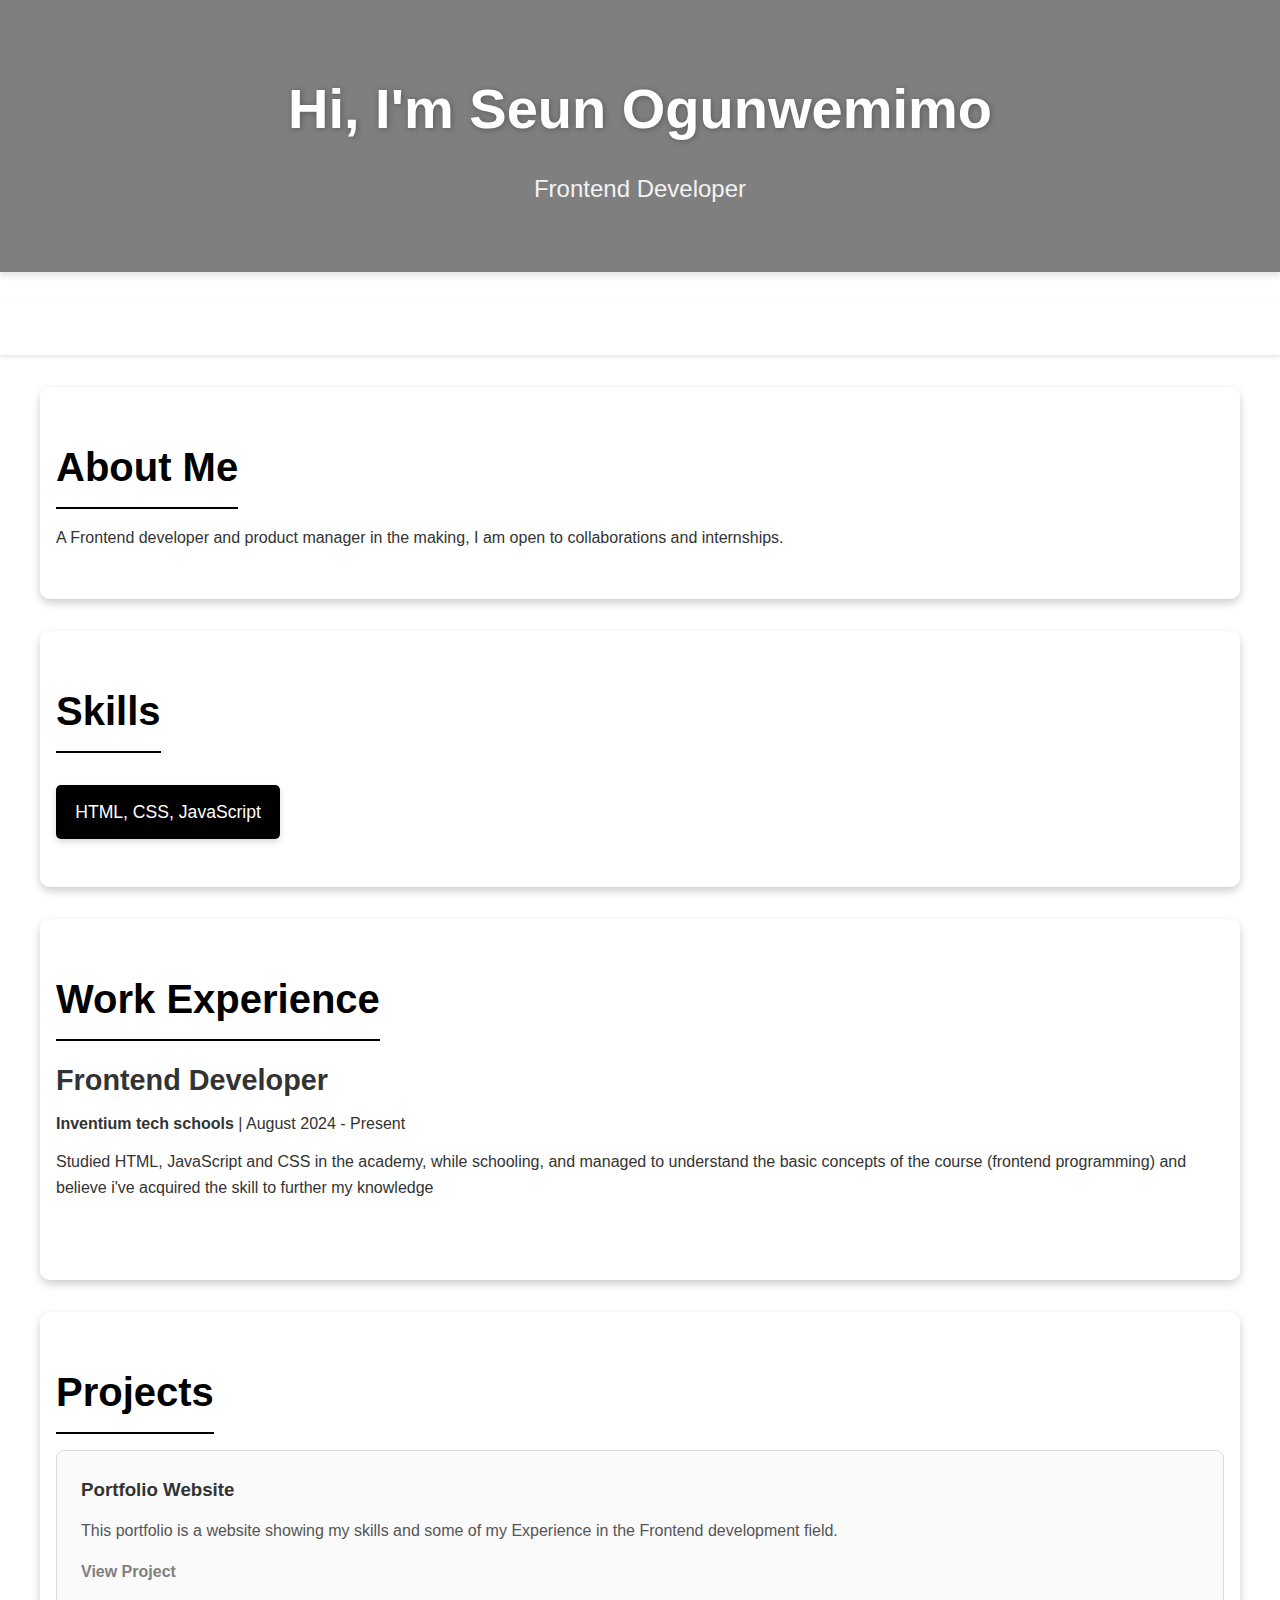
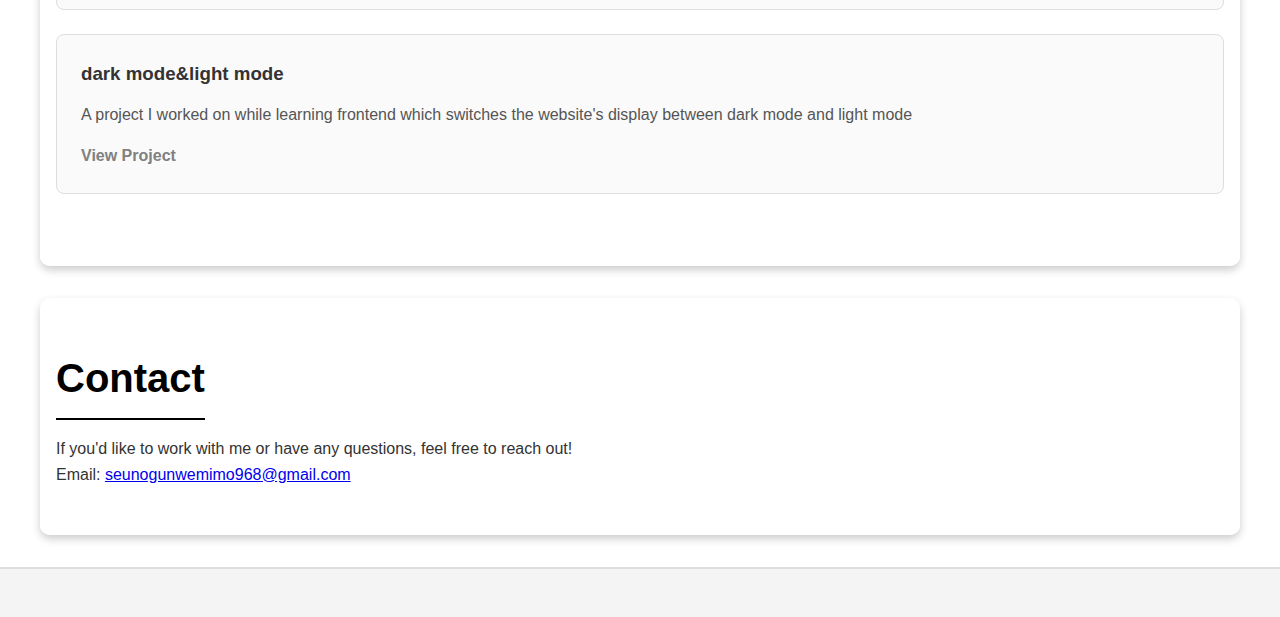
<file: index.html>
<!DOCTYPE html>
<html lang="en">
<head>
    <meta charset="UTF-8">
    <meta name="viewport" content="width=device-width, initial-scale=1.0">
    <title>Portfolio | Frontend Developer</title>
    <link rel="stylesheet" href="portfolio.css">
    <style>
        @import url('https://fonts.googleapis.com/css2?family=Pacifico&display=swap');
    </style>
</head>
<body>
    <header class="hero">
        <h1>Hi, I'm Seun Ogunwemimo</h1>
        <p>Frontend Developer</p>
    </header>
    <main class="image_wrapper">
    </main>

    <nav>
        <a href="#about">About</a>
        <a href="#skills">Skills</a>
        <a href="#experience">Experience</a>
        <a href="#projects">Projects</a>
        <a href="#contact">Contact</a>
    </nav>

    <main>
        <section id="about" class="section">
            <h2>About Me</h2>
            <p>A Frontend developer and product manager in the making, I am open to collaborations and internships.</p>
        </section>

        <section id="skills" class="section">
            <h2>Skills</h2>
            <ul class="skills-list">
                <li>HTML, CSS, JavaScript</li>
            </ul>
        </section>

        <section id="experience" class="section">
            <h2>Work Experience</h2>
            <div class="experience">
                <h3>Frontend Developer</h3>
                <p><strong>Inventium tech schools</strong> | August 2024 - Present</p>
                <p>Studied HTML, JavaScript and CSS in the academy, while schooling, and managed to understand the basic concepts of the course (frontend programming) and believe i've acquired the skill to further my knowledge 
                </p>
            </div>
        </section>

        <section id="projects" class="section">
            <h2>Projects</h2>
            <div class="project">
                <h3>Portfolio Website</h3>
                <p>This portfolio is a website showing my skills and some of my Experience in the Frontend development field.</p>
                <a href="#">View Project</a>
            </div>
            <div class="project">
                <h3>dark mode&light mode</h3>
                <p> A project I worked on while learning frontend which switches the website's display between dark mode and light mode</p>
                <a href="dark.html" class="responsive-link">View Project</a>
            </div>
        </section>

        <section id="contact" class="section">
            <h2>Contact</h2>
            <p>If you'd like to work with me or have any questions, feel free to reach out!</p>
            <p>Email: <a href="mailto:seunogunwemimo968@example.com">seunogunwemimo968@gmail.com</a></p>
        </section>
    </main>

    <footer>
    </footer>
</body>
</html>
</file>
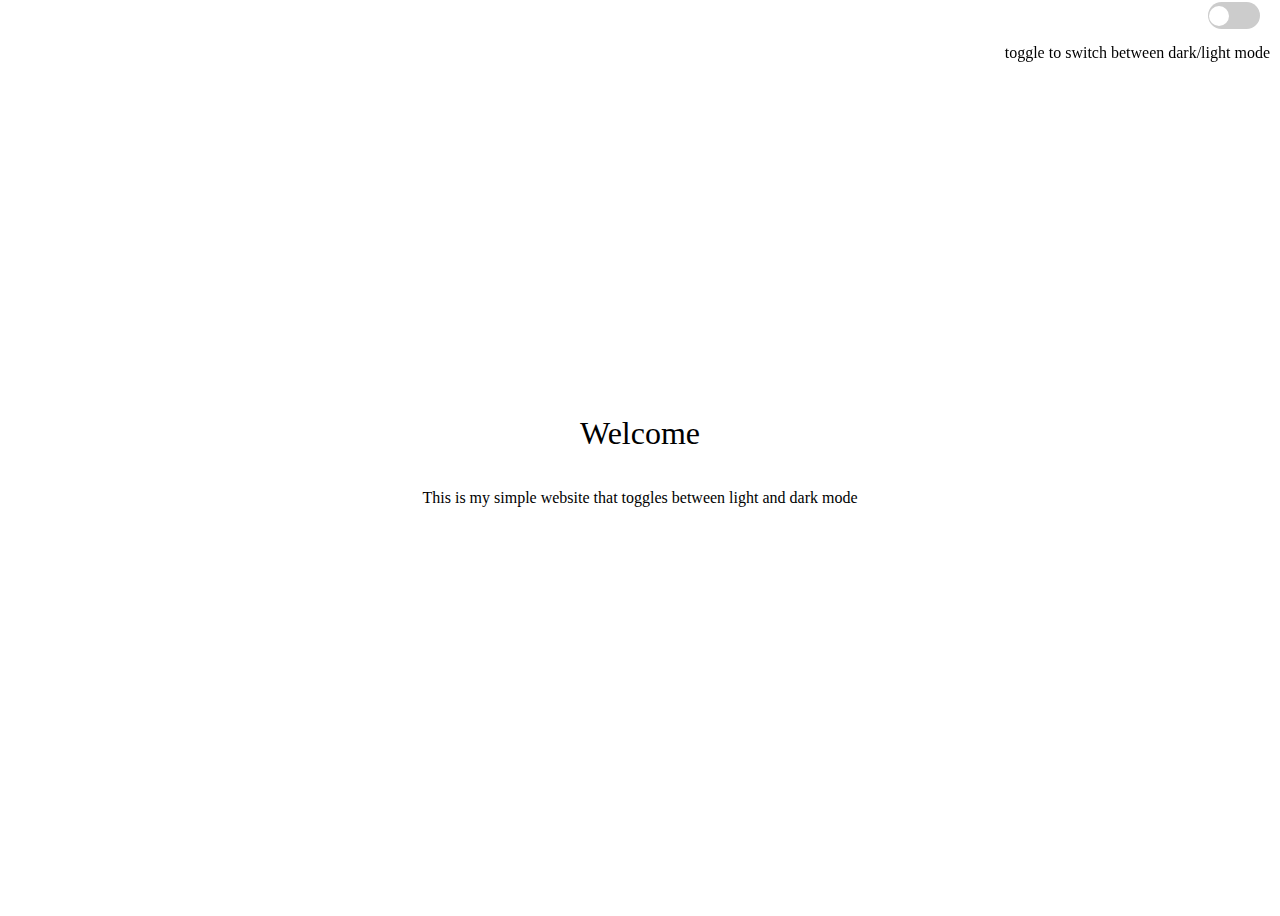
<file: dark.html>
<!DOCTYPE html>
<html lang="en">
<head>
    <meta charset="UTF-8">
    <meta name="viewport" content="width=device-width, initial-scale=1.0">
    <title>Dark/light mode</title>
    <link rel="stylesheet" href="light.css">
    <link href="https://fonts.googleapis.com/css2?family=Roboto:wght@400;700&display=swap" rel="stylesheet">
</head>
<body>
    <div class = "Allign">
    <h1>Welcome</h1>
    <p> This is my simple website that toggles between light and dark mode</p>
    </div>

    <label class="toggle-button" id="toggle-btn">
    <span class="toggle-slider"></span>
    </label>

    <div class="p2">
        <br>
        <p>toggle to switch between dark/light mode</p>
    </div>
    <div id="myModal" class="modal">
        <div class="modal-content">
            <span class="close">&times;</span>
            <p> This is a modal, just a regular pop-up button</button></p>
        </div>
    </div>

    <script src="light.js"></script>
  
</body>
</html>
</file>
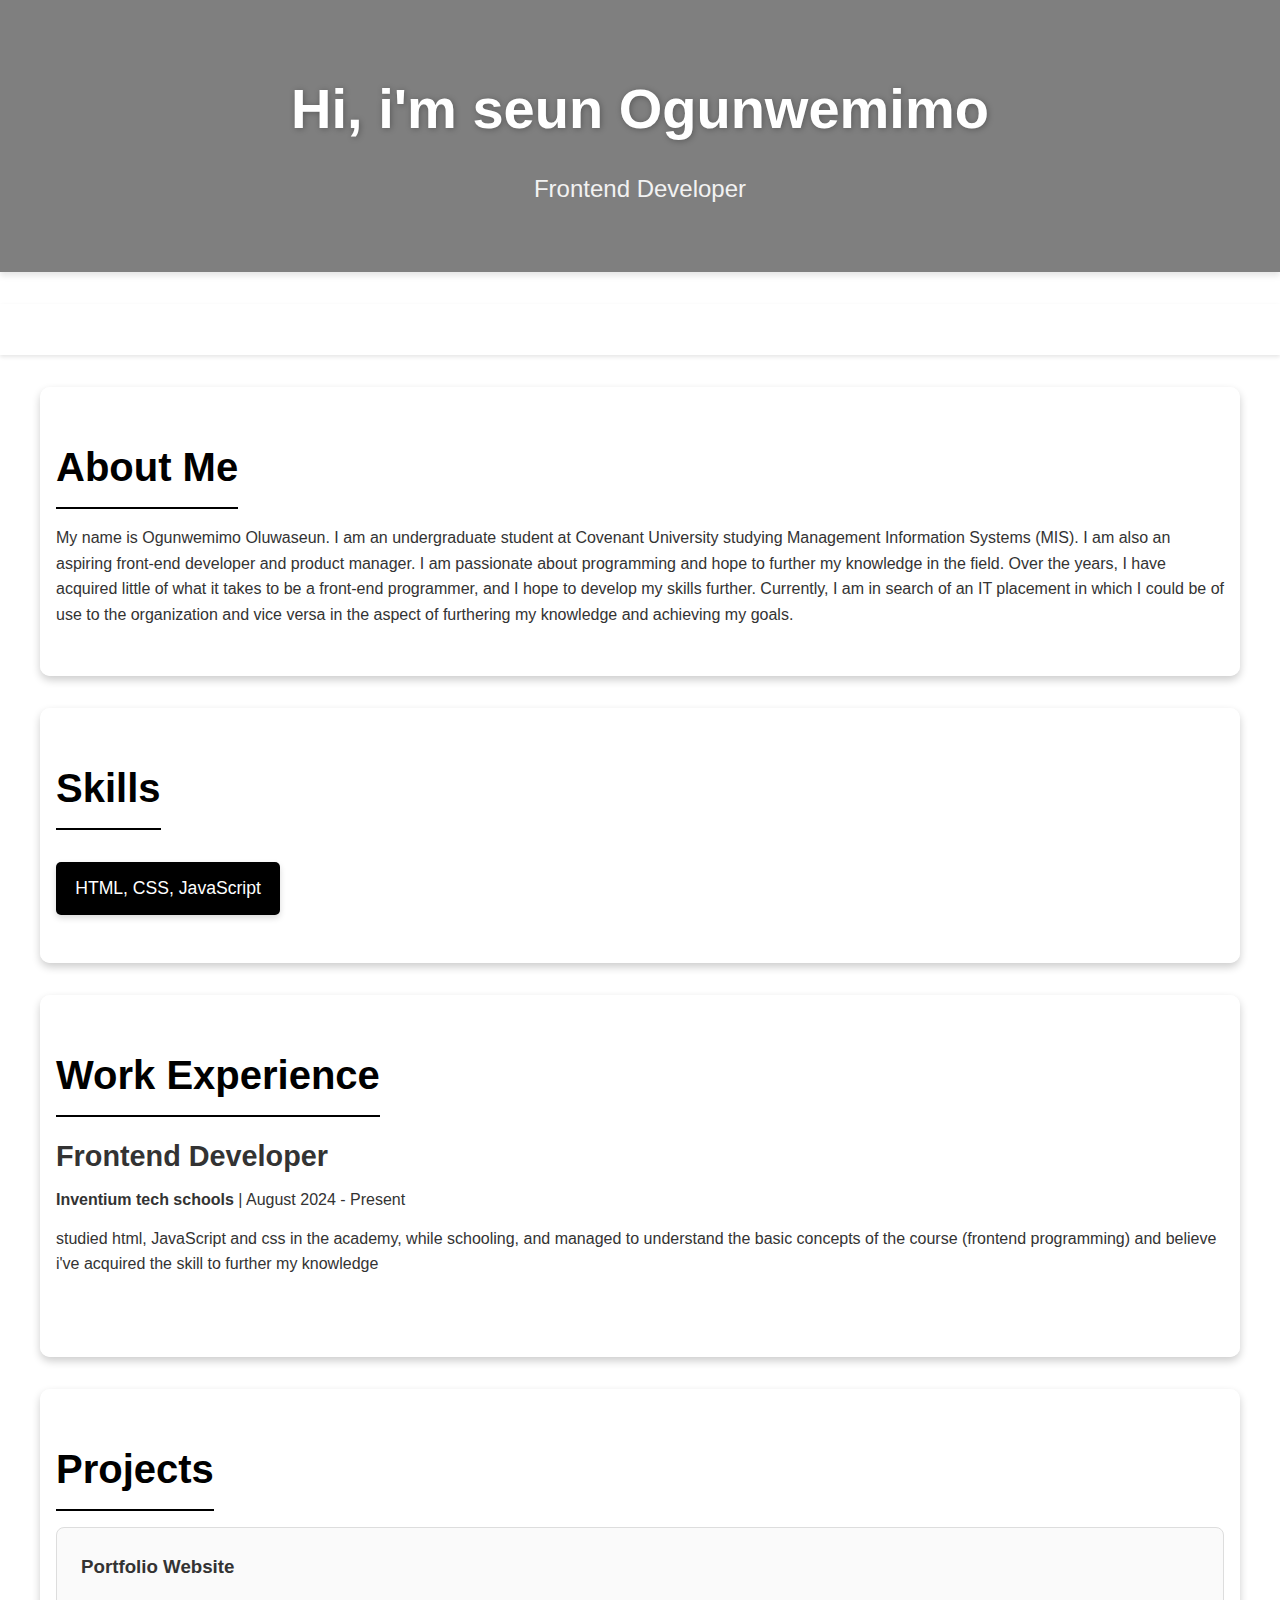
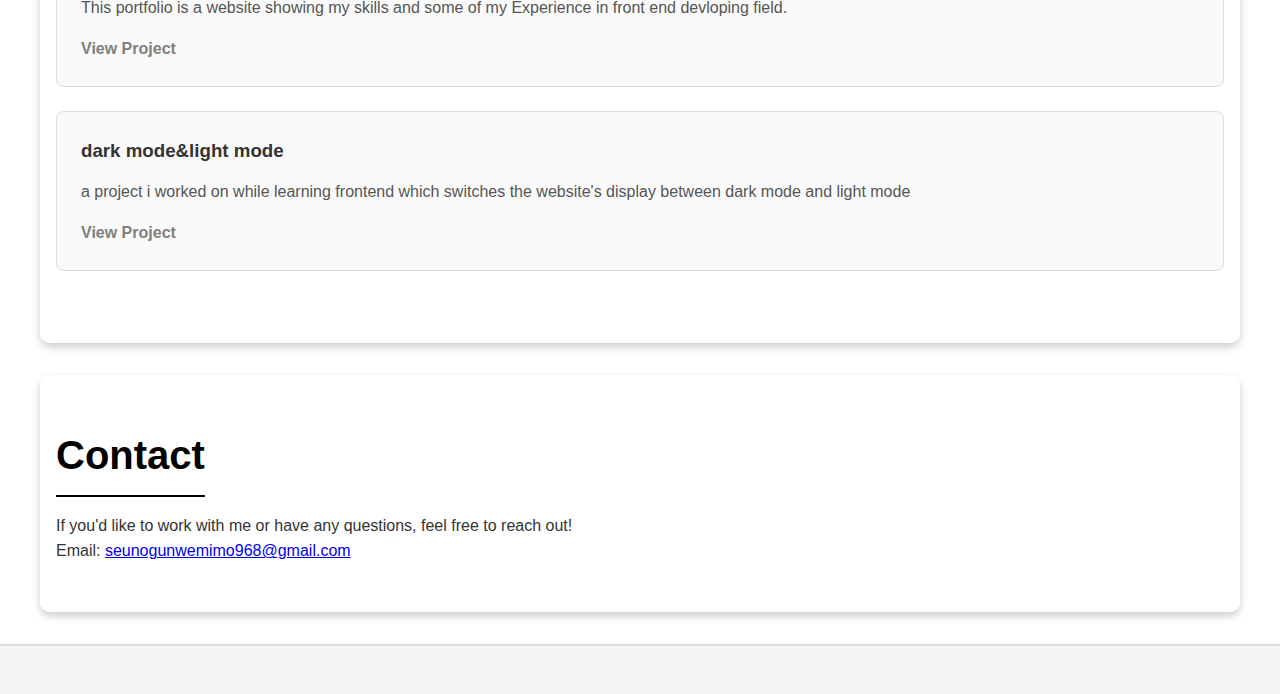
<file: portfolio.html>
<!DOCTYPE html>
<html lang="en">
<head>
    <meta charset="UTF-8">
    <meta name="viewport" content="width=device-width, initial-scale=1.0">
    <title>Portfolio | Frontend Developer</title>
    <link rel="stylesheet" href="portfolio.css">
    <style>
        @import url('https://fonts.googleapis.com/css2?family=Pacifico&display=swap');
    </style>
</head>
<body>
    <header class="hero">
        <h1>Hi, i'm seun Ogunwemimo</h1>
        <p>Frontend Developer</p>
    </header>
    <main class="image_wrapper">
    </main>

    <nav>
        <a href="#about">About</a>
        <a href="#skills">Skills</a>
        <a href="#experience">Experience</a>
        <a href="#projects">Projects</a>
        <a href="#contact">Contact</a>
    </nav>

    <main>
        <section id="about" class="section">
            <h2>About Me</h2>
            <p>My name is Ogunwemimo Oluwaseun. I am an undergraduate student at Covenant University studying Management Information Systems (MIS). I am also an aspiring front-end developer and product manager. 
                I am passionate about programming and hope to further my knowledge in the field. Over the years, I have acquired little of what it takes to be a front-end programmer, and I hope to develop my skills further. 
                Currently, I am in search of an IT placement in which I could be of use to the organization and vice versa in the aspect of furthering my knowledge and achieving my goals. </p>
        </section>

        <section id="skills" class="section">
            <h2>Skills</h2>
            <ul class="skills-list">
                <li>HTML, CSS, JavaScript</li>
            </ul>
        </section>

        <section id="experience" class="section">
            <h2>Work Experience</h2>
            <div class="experience">
                <h3>Frontend Developer</h3>
                <p><strong>Inventium tech schools</strong> | August 2024 - Present</p>
                <p>studied html, JavaScript and css in the academy, while schooling, and managed to understand the basic concepts of the course (frontend programming) and believe i've acquired the skill to further my knowledge 
                </p>
            </div>
        </section>

        <section id="projects" class="section">
            <h2>Projects</h2>
            <div class="project">
                <h3>Portfolio Website</h3>
                <p>This portfolio is a website showing my skills and some of my Experience in front end devloping field.</p>
                <a href="#">View Project</a>
            </div>
            <div class="project">
                <h3>dark mode&light mode</h3>
                <p>a project i worked on while learning frontend which switches the website's display between dark mode and light mode</p>
                <a href="dark.html" class="responsive-link">View Project</a>
            </div>
        </section>

        <section id="contact" class="section">
            <h2>Contact</h2>
            <p>If you'd like to work with me or have any questions, feel free to reach out!</p>
            <p>Email: <a href="mailto:seunogunwemimo968@example.com">seunogunwemimo968@gmail.com</a></p>
        </section>
    </main>

    <footer>
    </footer>
</body>
</html>
</file>
<file: portfolio.css>
* {
    margin: 0;
    padding: 0;
    box-sizing: border-box;
}

body {
    font-family: 'Roboto', sans-serif;
    line-height: 1.6;
    color: #333;
    background: url('https://plus.unsplash.com/premium_photo-1678566111481-8e275550b700?q=80&w=1887&auto=format&fit=crop&ixlib=rb-4.0.3&ixid=M3wxMjA3fDB8MHxwaG90by1wYWdlfHx8fGVufDB8fHx8fA%3D%3D') no-repeat center center fixed;
    background-size: cover;
    animation: backgroundMove 15s linear infinite;
    height: 100vh; /* Ensures the body fills the screen */
}

@keyframes backgroundMove {
    0% {
        background-position: 0% 50%;
    }
    50% {
        background-position: 100% 50%;
    }
    100% {
        background-position: 0% 50%;
    }
}

header.hero {
    text-align: center;
    color: white;
    padding: 4rem 2rem;
    background: rgba(0, 0, 0, 0.5);
    box-shadow: 0 4px 6px rgba(0, 0, 0, 0.1);
    margin-bottom: 2rem;
}

header h1 {
    font-size: 3.5rem;
    margin-bottom: 1rem;
    text-shadow: 1px 1px 6px rgba(0, 0, 0, 0.3);
}

header p {
    font-size: 1.5rem;
    opacity: 0.9;
}

nav {
    background: transparent;
    padding: 0.8rem 1rem;
    text-align: center;
    box-shadow: 0 2px 4px rgba(0, 0, 0, 0.1);
    position: sticky;
    top: 0;
    z-index: 1000;
}

nav a {
    color: white;
    text-decoration: none;
    margin: 0 1rem;
    font-weight: bold;
    transition: color 0.3s;
}

nav a:hover {
    color: grey;
    text-decoration: underline;
}

.section {
    padding: 3rem 1rem;
    max-width: 1200px;
    margin: 2rem auto;
    background: rgba(255, 255, 255, 0.9);
    border-radius: 10px;
    box-shadow: 0 4px 8px rgba(0, 0, 0, 0.2);
}

h2 {
    font-size: 2.5rem;
    margin-bottom: 1rem;
    color: black;
    border-bottom: 2px solid black;
    display: inline-block;
    padding-bottom: 0.5rem;
}

.skills-list {
    list-style: none;
    margin-top: 1rem;
    display: flex;
    flex-wrap: wrap;
    gap: 1rem;
}

.skills-list li {
    background: black;
    padding: 0.8rem 1.2rem;
    border-radius: 5px;
    font-size: 1.1rem;
    color: white;
    box-shadow: 0 3px 6px rgba(0, 0, 0, 0.15);
}

.experience {
    margin-bottom: 2rem;
}

.experience h3 {
    font-size: 1.8rem;
    margin-bottom: 0.5rem;
}

.experience p {
    margin-bottom: 0.8rem;
}

.project {
    background: #fafafa;
    padding: 1.5rem;
    border: 1px solid #ddd;
    margin-bottom: 1.5rem;
    border-radius: 8px;
    transition: transform 0.3s, box-shadow 0.3s;
}

.project:hover {
    transform: translateY(-5px);
    box-shadow: 0 6px 12px rgba(0, 0, 0, 0.15);
}

.project h3 {
    margin-bottom: 0.8rem;
    color: #333;
}

.project p {
    margin-bottom: 1rem;
    color: #555;
}

.project a {
    color: gray;
    text-decoration: none;
    font-weight: bold;
    transition: color 0.3s;
}

.project a:hover {
    color: gray;
}
footer {
    text-align: center;
    padding: 1.5rem;
    background: #f4f4f4;
    margin-top: 2rem;
    font-size: 1rem;
    color: #555;
    border-top: 2px solid #ddd;
}

footer p {
    font-size: 0;
}
</file>
<file: light.css>
h1 {
    font-family: "pacifico", cursive;
    font-weight: 500;
}
p{
    font-family: "pacifico", cursive;
    font-weight: 500;
}
.Allign{
    display: flex;
    justify-content: center;
    align-items: center;
    height: 100vh;
    flex-direction: column;
}
/* Position toggle at the top-right */
.toggle-button {
  width: 50px;
  height: 25px;
  position: fixed;
  top: 2px;
  right: 20px;
  display: flex;
  align-items: center;
  border-radius: 25px;
  background-color: #ccc;
  transition: background-color 0.3s;
  cursor: pointer;
  padding: 1px;
}

/* Toggle slider (button inside switch) */
.toggle-slider {
  width: 20px;
  height: 20px;
  background-color: white;
  border-radius: 50%;
  transition: transform 0.3s ease-in-out;
}

/* Moves the slider to the right when active */
.toggle-slider.active {
  transform: translateX(25px);
}

/* Hover effect */
.toggle-button:hover {
  background-color: #888;
}
.p2{
   position: fixed;
   top: 0;
   right: 0;
   margin: 10px;
   font-size: 16px;
  }

  #toggle{
    border: 2px solid red;
    height: 200px;
    width: 20px;
    z-index: 10;
  }
  .modal{
    display: none;/*Hidden by default*/
    position: fixed;/*stay in place*/
    z-index: 1;
    left: 0;
    top: 0;
    width: 100%;
    height: 100%;
    background-color: rgba(231, 196, 196, 0.943);
}
.modal-content{
    color: white;
    background-color: black;
    margin: 15%;
    padding: 20px;
    border: 1px solid black;
    width: 80%;
}
.close{
    color: white;
    float: right;
    font-size: 28px;
    font-weight: bold;
}
.close:hover
.close:focus{
    color: black;
    text-decoration: none;
    cursor: pointer;
}
</file>
